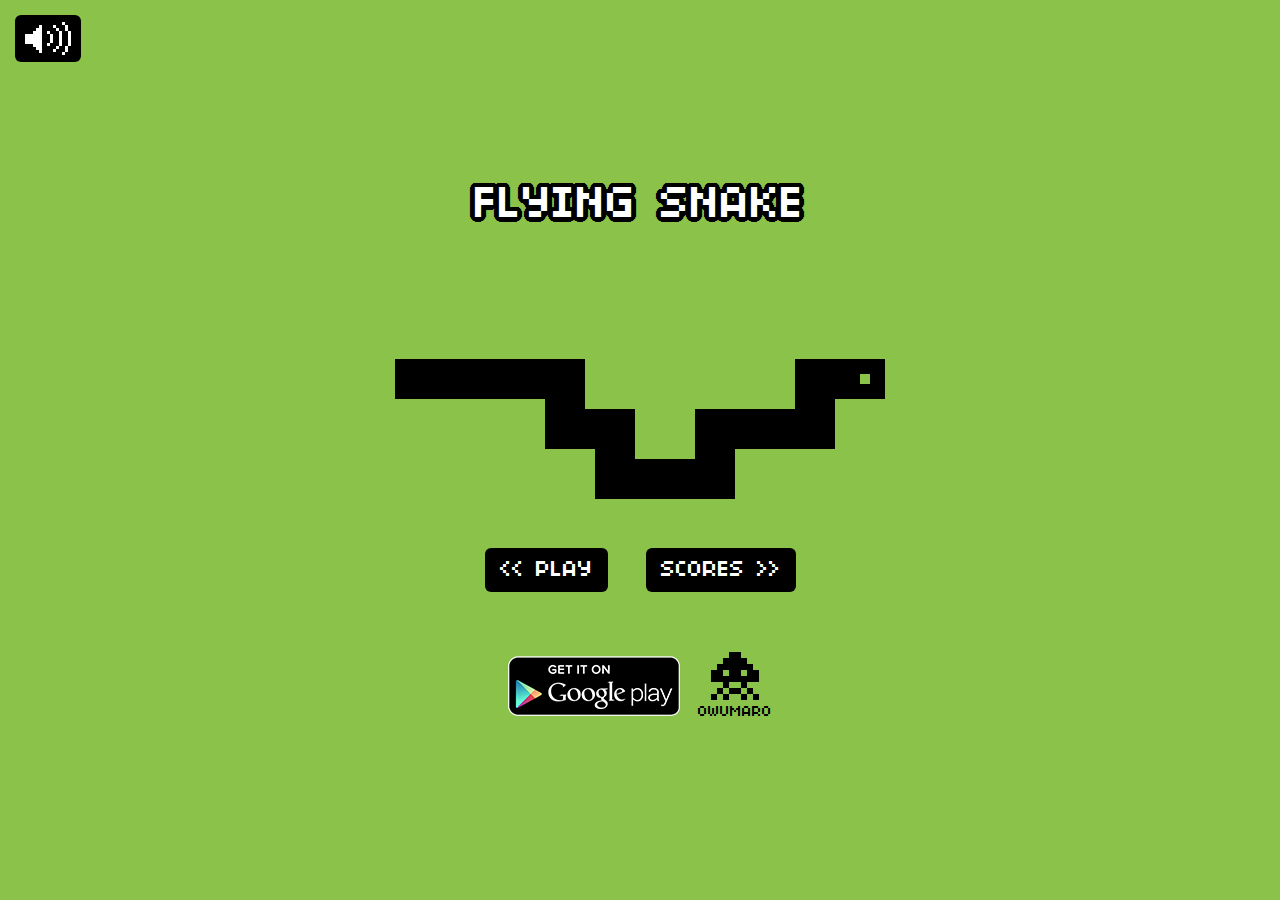
<file: flying-snake/index.html>
<!doctype html>
<html>
  <head>
    <meta name="format-detection" content="telephone=no" />
    <meta name="viewport" content="user-scalable=no, initial-scale=1, maximum-scale=1, minimum-scale=1, width=device-width, height=device-height" />
    <title>Flying Snake</title>
    <link href="css/style.css" rel="stylesheet">
  </head>
  <body>

    <!-- Intro -->
    <div class="outer" id="intro">
      <div class="middle">
        <div class="inner">

          <div class="title">Flying Snake</div>

          <canvas>Your browser doesn't support HTML5 canvas.</canvas>

          <div class="buttons">
            <button>&lt;&lt; Play</button>
            <button>Scores &gt;&gt;</button>
          </div>

          <div class="footer">
            <div>
              <a href="https://play.google.com/store/apps/details?id=com.owumaro.flying_snake_mobile" target="_blank">
                <img src="img/googleplay.png" id="googleplay">
              </a>
            </div>
            <div>
              <a href="https://github.com/Owumaro" target="_blank">
                <img src="img/owumaro.gif" id="owumaro">
                <br>Owumaro
              </a>
            </div>
          </div>

        </div>
      </div>
    </div>

    <!-- Game -->
    <div id="game">
      <div id="score">0</div>

      <canvas>Your browser doesn't support HTML5 canvas.</canvas>
    </div>

    <!-- Lose -->
    <div class="outer" id="lose">
      <div class="middle">
        <div class="inner">
          <div class="title">You lose...</div>

          <div class="buttons">
            <button>&lt;&lt; Home</button>
            <button>Play again</button>
            <button>Scores &gt;&gt;</button>
          </div>
        </div>
      </div>
    </div>

    <!-- Scores -->
    <div class="outer" id="scores">
      <div class="middle">
        <div class="inner">

          <div class="title">Scores</div>

          <table>
            <tbody>
              <tr>
                <td><span>1</span></td>
                <td>-</td>
              </tr>
              <tr>
                <td><span>2</span></td>
                <td>-</td>
              </tr>
              <tr>
                <td><span>3</span></td>
                <td>-</td>
              </tr>
              <tr>
                <td><span>4</span></td>
                <td>-</td>
              </tr>
              <tr>
                <td><span>5</span></td>
                <td>-</td>
              </tr>
            </tbody>
          </table>

          <button>&lt;&lt; Home</button>

        </div>
      </div>
    </div>

    <!-- Sound -->
    <div id="sound">
      <button><img src="img/sound_on.gif"></button>
    </div>

    <script src="bower_components/jquery/dist/jquery.min.js"></script>
    <script src="bower_components/jquery-color/jquery.color.js"></script>
    <script src="bower_components/fastclick/lib/fastclick.js"></script>
    <script src="bower_components/howler/howler.min.js"></script>
    <script src="main.min.js"></script>
  </body>
</html>
</file>
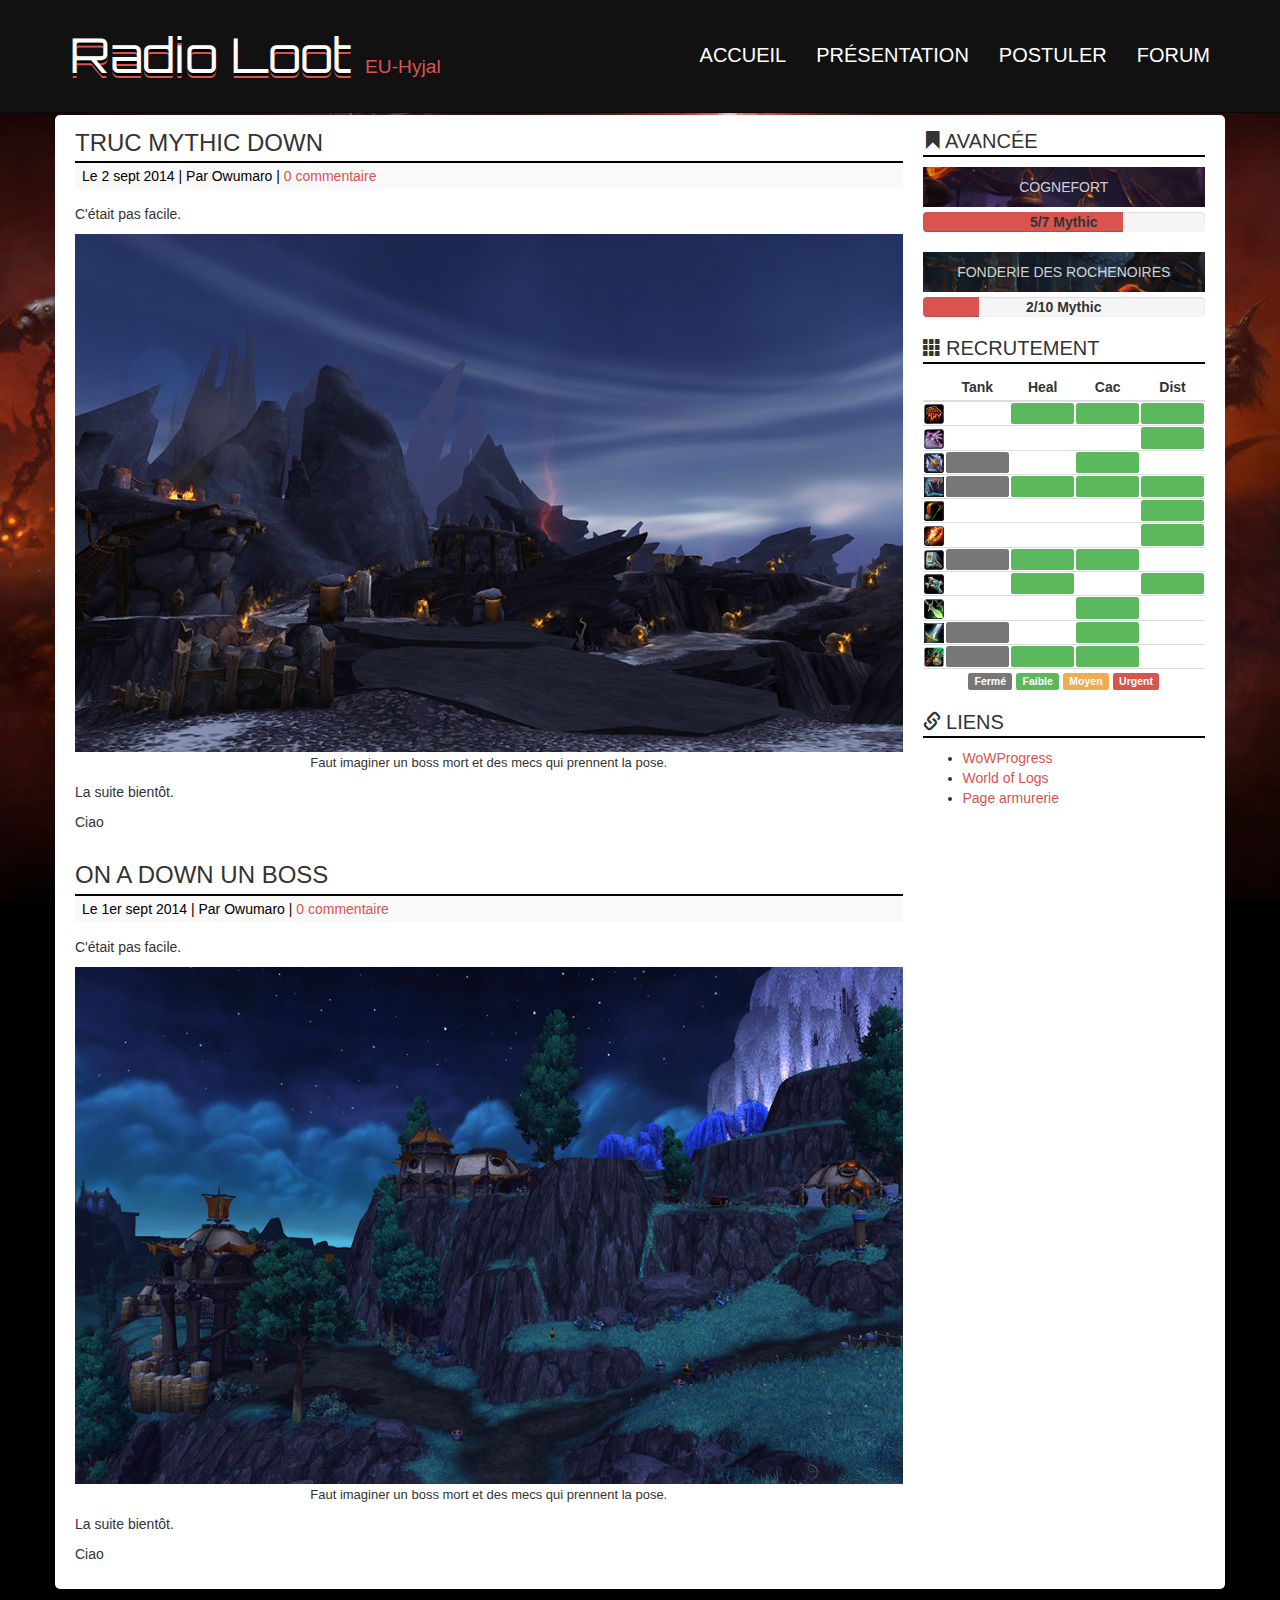
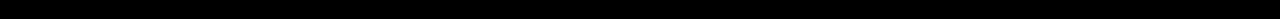
<file: radio-loot/index.html>
<!doctype html>
<html>
  <head>
    <meta charset="utf-8">
    <title>Radio Loot</title>
    <link href="bootstrap/css/bootstrap.min.css" rel="stylesheet">
    <link href="style.css" rel="stylesheet">
  </head>

  <body>

    <!-- Header/navbar -->
    <nav class="navbar navbar-inverse navbar-fixed-top" role="navigation">
      <div class="container">
        <div class="navbar-header">
          <button type="button" class="navbar-toggle collapsed" data-toggle="collapse" data-target="#navbar" aria-expanded="false" aria-controls="navbar">
            <span class="sr-only">Toggle navigation</span>
            <span class="icon-bar"></span>
            <span class="icon-bar"></span>
            <span class="icon-bar"></span>
          </button>
          <a class="navbar-brand" href="#">Radio Loot <small>EU-Hyjal</small></a>
        </div>
        <div id="navbar" class="navbar-collapse collapse">
          <ul class="nav navbar-nav navbar-right">
            <li><a href="index.html">Accueil</a></li>
            <li><a href="pres.html">Présentation</a></li>
            <li><a href="post.html">Postuler</a></li>
            <li><a href="forum.html">Forum</a></li>
          </ul>
        </div>
      </div>
    </nav>

    <!-- Content -->
    <div class="container content">

      <!-- News -->
      <div class="col-sm-9 news">
        <div class="article">
          <h3>Truc mythic down</h3>
          <small>Le 2 sept 2014 | Par Owumaro | <a href="#">0 commentaire</a></small>

          <p>C'était pas facile.</p>
          <img src="img/screen1.jpg" class="img-responsive">
          <div class="caption">Faut imaginer un boss mort et des mecs qui prennent la pose.</div>
          <p>La suite bientôt.</p>
          <p>Ciao</p>
        </div>

        <div class="article">
          <h3>On a down un boss</h3>
          <small>Le 1er sept 2014 | Par Owumaro | <a href="#">0 commentaire</a></small>

          <p>C'était pas facile.</p>
          <img src="img/screen2.jpg" class="img-responsive">
          <div class="caption">Faut imaginer un boss mort et des mecs qui prennent la pose.</div>
          <p>La suite bientôt.</p>
          <p>Ciao</p>
        </div>
      </div>

      <!-- Menu -->
      <div class="col-sm-3 menu">
        <h1><span class="glyphicon glyphicon-bookmark"></span> Avancée</h1>
        <span class="raid-title" style="background-image:url('img/cognefort.png')">Cognefort</span>
        <div class="progress" data-toggle="tooltip" data-placement="bottom" title="<ul class='list-unstyled' style='margin-bottom: 0;'>
                                                                                   <li>Kargath Lamepoing</li>
                                                                                   <li>Le Boucher</li>
                                                                                   <li>Tectus</li>
                                                                                   <li>Fourgerme</li>
                                                                                   <li>Les ogrons jumeaux</li>
                                                                                   <li class='text-muted'>Ko'ragh</li>
                                                                                   <li class='text-muted'>Imperator Mar'gok</li>
                                                                                   </ul>">
          <div class="progress-bar progress-bar-danger" role="progressbar" style="width: 71%;"></div>
          <div class="progress-text">5/7 Mythic</div>
        </div>
        <span class="raid-title" style="background-image:url('img/rochenoire.png')">Fonderie des Rochenoires</span>
        <div class="progress" data-toggle="tooltip" data-placement="bottom" title="<ul class='list-unstyled' style='margin-bottom: 0;'>
                                                                                   <li>Gruul</li>
                                                                                   <li>Mangeroc</li>
                                                                                   <li class='text-muted'>Seigneur des bêtes Darmac</li>
                                                                                   <li class='text-muted'>Courbe-flamme Ka'graz</li>
                                                                                   <li class='text-muted'>Hans'gar et Franzok</li>
                                                                                   <li class='text-muted'>Conducteur Thogar</li>
                                                                                   <li class='text-muted'>Le Haut-fourneau</li>
                                                                                   <li class='text-muted'>Kromog</li>
                                                                                   <li class='text-muted'>Les vierges de Fer</li>
                                                                                   <li class='text-muted'>Main-Noire</li>
                                                                                   </ul>">
          <div class="progress-bar progress-bar-danger" role="progressbar" style="width: 20%;"></div>
          <div class="progress-text">2/10 Mythic</div>
        </div>

        <h1><span class="glyphicon glyphicon-th"></span> Recrutement</h1>

        <table class="table recrutement">
          <thead>
            <tr>
              <th></th>
              <th class="col-xs-3">Tank</th>
              <th class="col-xs-3">Heal</th>
              <th class="col-xs-3">Cac</th>
              <th class="col-xs-3">Dist</th>
            </tr>
          </thead>
          <tbody>
            <tr>
              <td><img src="img/c_icon_cham.png"></td>
              <td></td>
              <td><span class="label label-success"> </span></td>
              <td><span class="label label-success"> </span></td>
              <td><span class="label label-success"> </span></td>
            </tr>
            <tr>
              <td><img src="img/c_icon_demo.png"></td>
              <td></td>
              <td></td>
              <td></td>
              <td><span class="label label-success"> </span></td>
            </tr>
            <tr>
              <td><img src="img/c_icon_dk.png"></td>
              <td><span class="label label-default"> </span></td>
              <td></td>
              <td><span class="label label-success"> </span></td>
              <td></td>
            </tr>
            <tr>
              <td><img src="img/c_icon_druid.png"></td>
              <td><span class="label label-default"> </span></td>
              <td><span class="label label-success"> </span></td>
              <td><span class="label label-success"> </span></td>
              <td><span class="label label-success"> </span></td>
            </tr>
            <tr>
              <td><img src="img/c_icon_hunt.png"></td>
              <td></td>
              <td></td>
              <td></td>
              <td><span class="label label-success"> </span></td>
            </tr>
            <tr>
              <td><img src="img/c_icon_mage.png"></td>
              <td></td>
              <td></td>
              <td></td>
              <td><span class="label label-success"> </span></td>
            </tr>
            <tr>
              <td><img src="img/c_icon_pal.png"></td>
              <td><span class="label label-default"> </span></td>
              <td><span class="label label-success"> </span></td>
              <td><span class="label label-success"> </span></td>
              <td></td>
            </tr>
            <tr>
              <td><img src="img/c_icon_priest.png"></td>
              <td></td>
              <td><span class="label label-success"> </span></td>
              <td></td>
              <td><span class="label label-success"> </span></td>
            </tr>
            <tr>
              <td><img src="img/c_icon_rogue.png"></td>
              <td></td>
              <td></td>
              <td><span class="label label-success"> </span></td>
              <td></td>
            </tr>
            <tr>
              <td><img src="img/c_icon_war.png"></td>
              <td><span class="label label-default"> </span></td>
              <td></td>
              <td><span class="label label-success"> </span></td>
              <td></td>
            </tr>
            <tr>
              <td><img src="img/c_icon_monk.png"></td>
              <td><span class="label label-default"> </span></td>
              <td><span class="label label-success"> </span></td>
              <td><span class="label label-success"> </span></td>
              <td></td>
            </tr>
          </tbody>
          <tfoot>
            <tr>
              <td colspan="5">
                <span class="label label-default">Fermé</span>
                <span class="label label-success">Faible</span>
                <span class="label label-warning">Moyen</span>
                <span class="label label-danger">Urgent</span>
              </td>
            </tr>
          </tfoot>
        </table>

        <h1><span class="glyphicon glyphicon-link"></span> Liens</h1>

        <ul style="text-align:left">
          <li><a href="#">WoWProgress</a></li>
          <li><a href="#">World of Logs</a></li>
          <li><a href="#">Page armurerie</a></li>
        </ul>

      </div>

    </div>

    <!-- Bootstrap -->
    <script src="https://ajax.googleapis.com/ajax/libs/jquery/1.11.1/jquery.min.js"></script>
    <script src="bootstrap/js/bootstrap.min.js"></script>

    <!-- Progress : tooltip -->
    <script>
      $('.progress').tooltip({html: true, animation: false});
    </script>

    <!-- Skrollr -->
    <script type="text/javascript" src="bower_components/skrollr/dist/skrollr.min.js"></script>
    <script type="text/javascript">
      // Parameters
      var headerHeight = 100;
      var headerBrandFontSize = '48px';
      var headerLinksFontSize = '20px';

      var navbarHeight = 50;
      var navbarBrandFontSize = '32px';
      var navbarLinksFontSize = '20px';

      // Settings parameters to DOM before loading Skrollr
      var scrollEnd = headerHeight - navbarHeight;

      var brand = document.querySelector('.navbar-brand');
      brand.setAttribute('data-0', 'font-size:' + headerBrandFontSize + ';line-height:' + (headerHeight - 30) + 'px;');
      brand.setAttribute('data-' + scrollEnd, 'font-size:' + navbarBrandFontSize + ';line-height:' + (navbarHeight - 30) + 'px;');

      var links = document.querySelectorAll('.navbar-nav>li>a');
      for (var i=0; i<links.length; i++) {
        links[i].setAttribute('data-0', 'font-size:' + headerLinksFontSize + ';line-height:' + (headerHeight - 30) + 'px;');
        links[i].setAttribute('data-' + scrollEnd, 'font-size:' + navbarLinksFontSize + ';line-height:' + (navbarHeight - 30) + 'px;');
      }

      var button = document.querySelector('button.navbar-toggle');
      button.setAttribute('data-0', 'margin-top:' + (headerHeight-34)/2 + 'px;');
      button.setAttribute('data-' + scrollEnd, 'margin-top:' + (navbarHeight-34)/2 + 'px;');

      // Activate Skrollr
      var s = skrollr.init({
        forceHeight: false
      });
    </script>

  </body>
</html>
</file>
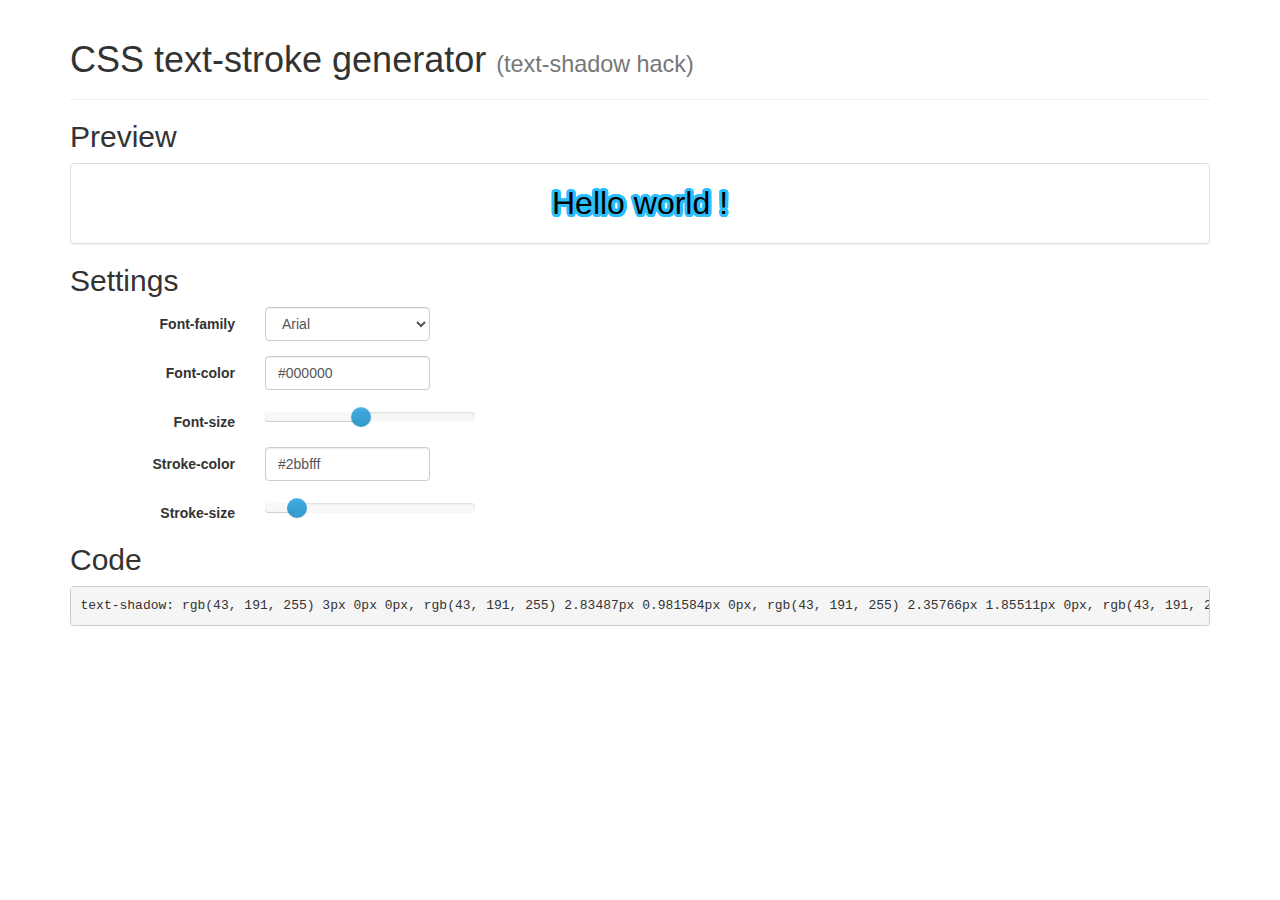
<file: text-stroke-generator/index.html>
<!DOCTYPE html>
<html>
  <head>
    <title>CSS text-stroke generator (text-shadow hack)</title>
    <link href="bower_components/bootstrap/dist/css/bootstrap.min.css" rel="stylesheet">
    <link href="bower_components/seiyria-bootstrap-slider/dist/css/bootstrap-slider.min.css" rel="stylesheet">
    <link href="bower_components/mjolnic-bootstrap-colorpicker/dist/css/bootstrap-colorpicker.min.css" rel="stylesheet">
    <style>
      @import url('http://fonts.googleapis.com/css?family=Open+Sans');
      @import url('http://fonts.googleapis.com/css?family=Roboto');
      @import url('http://fonts.googleapis.com/css?family=Oswald');
      @import url('http://fonts.googleapis.com/css?family=Lato');
      @import url('http://fonts.googleapis.com/css?family=Source+Sans+Pro');
      @import url('http://fonts.googleapis.com/css?family=PT+Sans');
      @import url('http://fonts.googleapis.com/css?family=Droid+Sans');
      @import url('http://fonts.googleapis.com/css?family=Raleway');
      
      textarea#preview {
        width:100%;
        border:0;
        resize: none;
        text-align: center;
        display:inline-block;
        vertical-align: middle;
        outline: none;
      }

      textarea#code {
        width:100%;
      }
    </style>
  </head>
  <body>
    <div class="container">
      <div class="page-header">
        <h1>CSS text-stroke generator <small>(text-shadow hack)</small></h1>
      </div>

      <h2>Preview</h2>

      <div class="panel panel-default">
        <div class="panel-body">
          <textarea id="preview" rows="1">Hello world !</textarea>
        </div>
      </div>

      <h2>Settings</h2>

      <form class="form-horizontal" role="form">
        <div class="form-group">
          <label class="col-sm-2 control-label">Font-family</label>
          <div class="col-sm-2">
            <select id="fontFamily" class="form-control">
              <optgroup label="Classics">
              <option>Arial</option>
              <option>Calibri</option>
              <option>Helvetica</option>
              <option>Times</option>
                </optgroup>
              <optgroup label="Google fonts">
              <option>Droid Sans</option>
              <option>Lato</option>
              <option>Open Sans</option>
              <option>Oswald</option>
              <option>PT Sans</option>
              <option>Raleway</option>
              <option>Roboto</option>
              <option>Source Sans Pro</option>
                </optgroup>
            </select>
          </div>
        </div>
        <div class="form-group">
          <label class="col-sm-2 control-label">Font-color</label>
          <div class="col-sm-2">
            <input type="text" class="form-control" id="fontColor" value="#000000" />
          </div>
        </div>

        <div class="form-group">
          <label class="col-sm-2 control-label">Font-size</label>
          <div class="col-sm-2">
            <input id="fontSize" type="number" data-slider-min="0" data-slider-max="70" data-slider-step="1" data-slider-value="32"/>
          </div>
        </div>

        <div class="form-group">
          <label class="col-sm-2 control-label">Stroke-color</label>
          <div class="col-sm-2">
            <input type="text" class="form-control" id="strokeColor" value="#2bbfff" />
          </div>
        </div>

        <div class="form-group">
          <label class="col-sm-2 control-label">Stroke-size</label>
          <div class="col-sm-2">
            <input id="strokeSize" type="number" data-slider-min="0" data-slider-max="20" data-slider-step="1" data-slider-value="3"/>
          </div>
        </div>
      </form>

      <h2>Code</h2>

      <pre></pre>

    <script src="bower_components/jquery/dist/jquery.min.js"></script>
    <script src="bower_components/seiyria-bootstrap-slider/dist/bootstrap-slider.min.js"></script>
    <script src="bower_components/mjolnic-bootstrap-colorpicker/dist/js/bootstrap-colorpicker.min.js"></script>
    <script src="index.js"></script>
  </body>
</html>
</file>
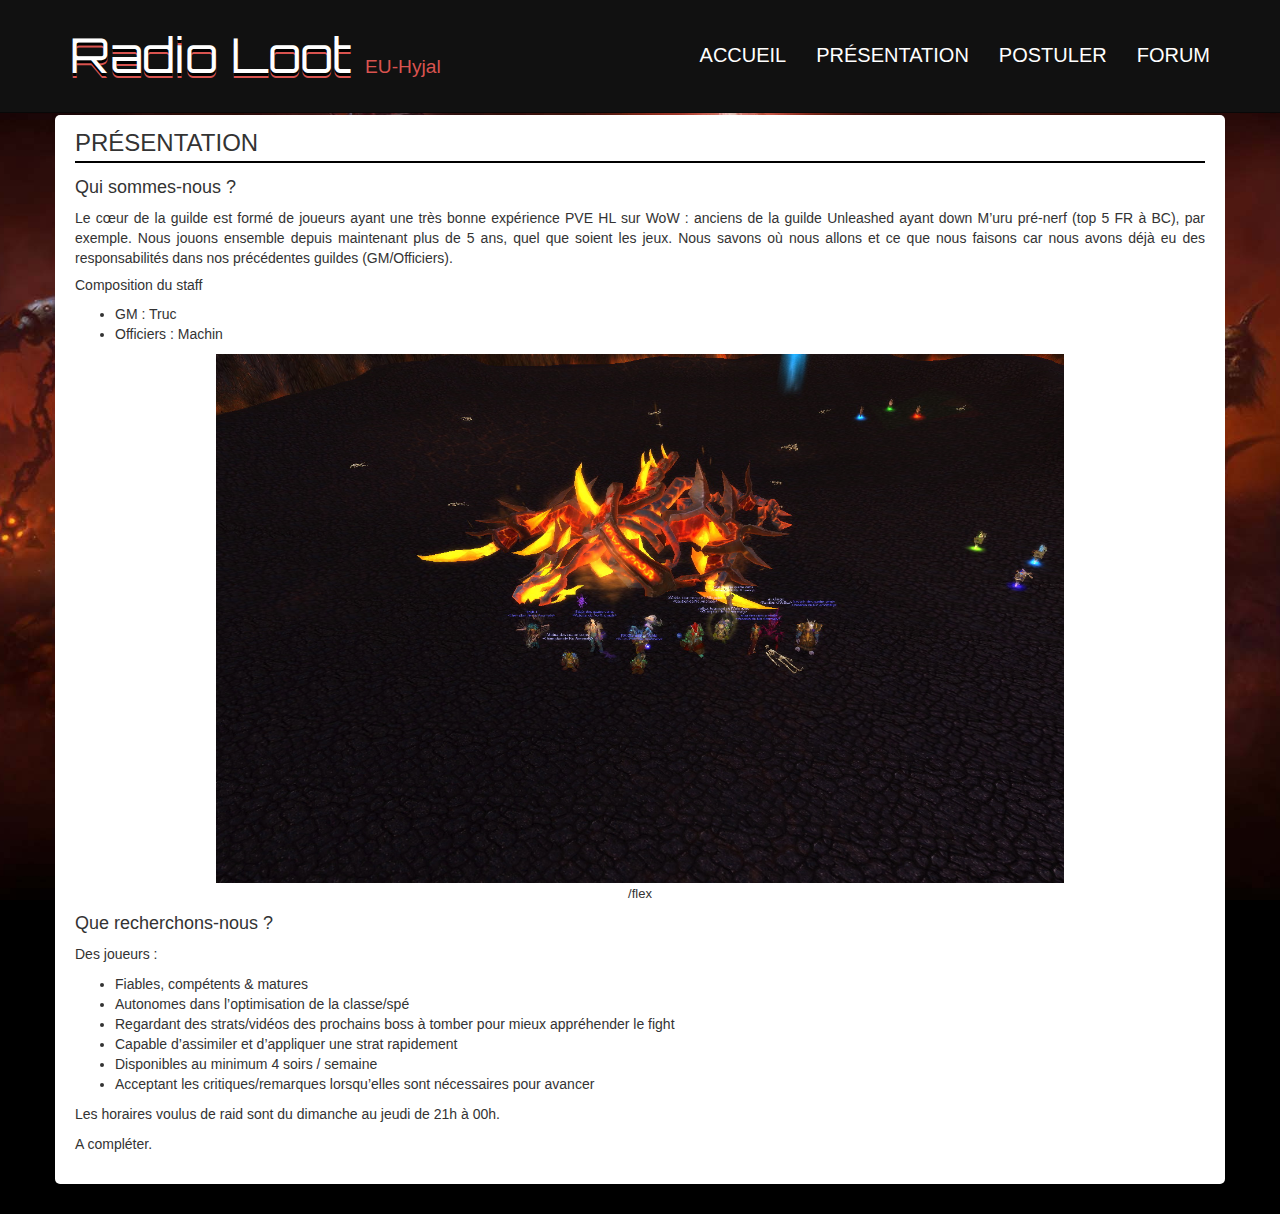
<file: radio-loot/pres.html>
<!doctype html>
<html>
  <head>
    <meta charset="utf-8">
    <title>Radio Loot</title>
    <link href="bootstrap/css/bootstrap.min.css" rel="stylesheet">
    <link href="style.css" rel="stylesheet">
  </head>

  <body>

    <!-- Header/navbar -->
    <nav class="navbar navbar-inverse navbar-fixed-top" role="navigation">
      <div class="container">
        <div class="navbar-header">
          <button type="button" class="navbar-toggle collapsed" data-toggle="collapse" data-target="#navbar" aria-expanded="false" aria-controls="navbar">
            <span class="sr-only">Toggle navigation</span>
            <span class="icon-bar"></span>
            <span class="icon-bar"></span>
            <span class="icon-bar"></span>
          </button>
          <a class="navbar-brand" href="#">Radio Loot <small>EU-Hyjal</small></a>
        </div>
        <div id="navbar" class="navbar-collapse collapse">
          <ul class="nav navbar-nav navbar-right">
            <li><a href="index.html">Accueil</a></li>
            <li><a href="pres.html">Présentation</a></li>
            <li><a href="post.html">Postuler</a></li>
            <li><a href="forum.html">Forum</a></li>
          </ul>
        </div>
      </div>
    </nav>

    <!-- Content -->
    <div class="container content">

      <!-- Pres -->
      <div class="page">
        <div class="article">
          <h3>Présentation</h3>

          <h4>Qui sommes-nous ?</h4>

          <p>Le cœur de la guilde est formé de joueurs ayant une très bonne expérience PVE HL sur WoW : anciens de la guilde Unleashed ayant down M’uru pré-nerf (top 5 FR à BC), par exemple. Nous jouons ensemble depuis maintenant plus de 5 ans, quel que soient les jeux. Nous savons où nous allons et ce que nous faisons car nous avons déjà eu des responsabilités dans nos précédentes guildes (GM/Officiers).</p>

          <h5>Composition du staff</h5>

          <ul>
            <li>GM : Truc</li>
            <li>Officiers : Machin</li>
          </ul>


          <img src="img/guilde.jpg" style="display:block;width:75%;margin:0 auto;">
          <div class="caption">/flex</div>
          <h4>Que recherchons-nous ?</h4>

          <p>Des joueurs :</p>

          <ul>
            <li>Fiables, compétents & matures</li>
            <li>Autonomes dans l’optimisation de la classe/spé</li>
            <li>Regardant des strats/vidéos des prochains boss à tomber pour mieux appréhender le fight</li>
            <li>Capable d’assimiler et d’appliquer une strat rapidement</li>
            <li>Disponibles au minimum 4 soirs / semaine</li>
            <li>Acceptant les critiques/remarques lorsqu’elles sont nécessaires pour avancer</li>
          </ul>

          <p>Les horaires voulus de raid sont du dimanche au jeudi de 21h à 00h.</p>

          <p>A compléter.</p>
        </div>
      </div>
    </div>

    <!-- Bootstrap -->
    <script src="https://ajax.googleapis.com/ajax/libs/jquery/1.11.1/jquery.min.js"></script>
    <script src="bootstrap/js/bootstrap.min.js"></script>
    <!--<script src="bower_components/bootstrap/dist/js/bootstrap.min.js"></script>-->
    <!--<script src="bower_components/bootstrap/js/collapse.js"></script>
<script src="bower_components/bootstrap/js/transition.js"></script>-->

    <!-- Avancée : tooltip -->
    <!--<script src="bower_components/bootstrap/js/tooltip.js"></script>-->
    <script>
      $('.progress').tooltip({html: true, animation: false});
    </script>

    <!-- Skrollr -->
    <script type="text/javascript" src="bower_components/skrollr/dist/skrollr.min.js"></script>
    <script type="text/javascript">
      // Parameters
      var headerHeight = 100;
      var headerBrandFontSize = '48px';
      var headerLinksFontSize = '20px';

      var navbarHeight = 50;
      var navbarBrandFontSize = '32px';
      var navbarLinksFontSize = '20px';

      // Settings parameters to DOM before loading Skrollr
      var scrollEnd = headerHeight - navbarHeight;

      var brand = document.querySelector('.navbar-brand');
      brand.setAttribute('data-0', 'font-size:' + headerBrandFontSize + ';line-height:' + (headerHeight - 30) + 'px;');
      brand.setAttribute('data-' + scrollEnd, 'font-size:' + navbarBrandFontSize + ';line-height:' + (navbarHeight - 30) + 'px;');

      var links = document.querySelectorAll('.navbar-nav>li>a');
      for (var i=0; i<links.length; i++) {
        links[i].setAttribute('data-0', 'font-size:' + headerLinksFontSize + ';line-height:' + (headerHeight - 30) + 'px;');
        links[i].setAttribute('data-' + scrollEnd, 'font-size:' + navbarLinksFontSize + ';line-height:' + (navbarHeight - 30) + 'px;');
      }

      var button = document.querySelector('button.navbar-toggle');
      button.setAttribute('data-0', 'margin-top:' + (headerHeight-34)/2 + 'px;');
      button.setAttribute('data-' + scrollEnd, 'margin-top:' + (navbarHeight-34)/2 + 'px;');

      // Activate Skrollr
      var s = skrollr.init({
        forceHeight: false
      });
    </script>

  </body>
</html>
</file>
<file: flying-snake/css/style.css>
@font-face {
  font-family: '04b_03';
  src: url('../fonts/04b_03.ttf');
}

* {
  -webkit-touch-callout: none;
  -webkit-user-select: none;
  -khtml-user-select: none;
  -moz-user-select: none;
  -ms-user-select: none;
  user-select: none;
  border-spacing: 0;
}

body {
  margin:0;
  background-color: #8bc34a;
  font-family: '04b_03';
  text-transform: uppercase;
}

button {
  font:inherit;
  cursor:pointer;
  outline:none;
}

a {
  color:#000;
}

div.outer {
  display: table;
  position: absolute;
  height: 100%;
  width: 100%;
}

div.middle {
  display: table-cell;
  vertical-align: middle;
}

div.inner {
  margin:0 auto;
  text-align:center;
}

div.title {
  font-size:48px;
  font-weight: normal;
  white-space: nowrap;
  color:#fff;
  text-shadow: rgb(0, 0, 0) 5px 0px 0px, rgb(0, 0, 0) 4px 1px 0px, rgb(0, 0, 0) 4px 1px 0px, rgb(0, 0, 0) 4px 2px 0px, rgb(0, 0, 0) 3px 3px 0px, rgb(0, 0, 0) 2px 4px 0px, rgb(0, 0, 0) 1px 4px 0px, rgb(0, 0, 0) 0px 4px 0px, rgb(0, 0, 0) 0px 5px 0px, rgb(0, 0, 0) -1px 4px 0px, rgb(0, 0, 0) -2px 4px 0px, rgb(0, 0, 0) -2px 4px 0px, rgb(0, 0, 0) -3px 3px 0px, rgb(0, 0, 0) -4px 2px 0px, rgb(0, 0, 0) -4px 1px 0px, rgb(0, 0, 0) -4px 0px 0px, rgb(0, 0, 0) -5px 0px 0px, rgb(0, 0, 0) -4px -1px 0px, rgb(0, 0, 0) -4px -2px 0px, rgb(0, 0, 0) -3px -3px 0px, rgb(0, 0, 0) -3px -3px 0px, rgb(0, 0, 0) -2px -4px 0px, rgb(0, 0, 0) -1px -4px 0px, rgb(0, 0, 0) 0px -4px 0px, rgb(0, 0, 0) 0px -4px 0px, rgb(0, 0, 0) 1px -4px 0px, rgb(0, 0, 0) 2px -4px 0px, rgb(0, 0, 0) 3px -3px 0px, rgb(0, 0, 0) 3px -3px 0px, rgb(0, 0, 0) 4px -2px 0px, rgb(0, 0, 0) 4px -1px 0px, rgb(0, 0, 0) 4px 0px 0px;
}

@media (max-width: 600px) {
  div.title {
    font-size:36px;
  }
}

div.title, div.buttons, div.footer {
  margin: 25px 0;
}

div.footer {
  padding-top:20px;
}

div.footer div {
  display:inline-block;
  margin:0 5px;
}

div.footer a {
  text-decoration: none;
}

div.footer img#owumaro {
  width:48px;
}

@media (max-width: 600px) {
  div.footer {
    font-size:12px;
  }

  div.footer img#owumaro {
    width:32px;
  }

  div.footer img#googleplay {
    width:114px;
  }
}

button {
  background-color:#000;
  color:#fff;
  border:0;
  border-radius:6px;
  padding:10px 15px;
  margin: 15px;
  text-transform: uppercase;
  font-size: 24px;
}

@media (max-width: 600px) {
  button {
    font-size:18px;
    padding:7px 10px;
    margin: 5px;
  }
}

button.hover {
  background-color:#fff;
}

/* Intro */
#intro canvas {
  max-width:80%;
}

/* Game */
#game {
  position:absolute;
  width:100%;
  height:100%;
}

#game canvas {
  display: block;
  margin:0 auto;
}

#game #score {
  position:absolute;
  margin-top:15px;
  width:100%;
  text-align: center;
  font-size:64px;
  color:#fff;
  text-shadow: rgb(0, 0, 0) 5px 0px 0px, rgb(0, 0, 0) 4px 1px 0px, rgb(0, 0, 0) 4px 1px 0px, rgb(0, 0, 0) 4px 2px 0px, rgb(0, 0, 0) 3px 3px 0px, rgb(0, 0, 0) 2px 4px 0px, rgb(0, 0, 0) 1px 4px 0px, rgb(0, 0, 0) 0px 4px 0px, rgb(0, 0, 0) 0px 5px 0px, rgb(0, 0, 0) -1px 4px 0px, rgb(0, 0, 0) -2px 4px 0px, rgb(0, 0, 0) -2px 4px 0px, rgb(0, 0, 0) -3px 3px 0px, rgb(0, 0, 0) -4px 2px 0px, rgb(0, 0, 0) -4px 1px 0px, rgb(0, 0, 0) -4px 0px 0px, rgb(0, 0, 0) -5px 0px 0px, rgb(0, 0, 0) -4px -1px 0px, rgb(0, 0, 0) -4px -2px 0px, rgb(0, 0, 0) -3px -3px 0px, rgb(0, 0, 0) -3px -3px 0px, rgb(0, 0, 0) -2px -4px 0px, rgb(0, 0, 0) -1px -4px 0px, rgb(0, 0, 0) 0px -4px 0px, rgb(0, 0, 0) 0px -4px 0px, rgb(0, 0, 0) 1px -4px 0px, rgb(0, 0, 0) 2px -4px 0px, rgb(0, 0, 0) 3px -3px 0px, rgb(0, 0, 0) 3px -3px 0px, rgb(0, 0, 0) 4px -2px 0px, rgb(0, 0, 0) 4px -1px 0px, rgb(0, 0, 0) 4px 0px 0px;
}

@media (max-width: 600px) {
  #game #score {
    font-size:42px;
  }
}

/* Lose */
#lose .inner {
  max-width:600px;
}

/* Scores */
#scores table {
  max-width:500px;
  margin:10px auto;
  font-size:24px;
  border:0;
  height: 250px;
}

#scores table thead {
  border-bottom:3px solid #000;
}

#scores table tbody tr td {
  padding:3px 15px;
}

#scores table tbody tr td:nth-child(2) {
  min-width:100px;
  font-size:32px;
}

#scores table tbody tr:nth-child(1) td span {
  background-color:#ffce00;
}

#scores table tbody tr:nth-child(2) td span {
  background-color:#bfbfbf;
}

#scores table tbody tr:nth-child(3) td span {
  background-color:#ef9300;
}

#scores table tbody tr td span {
  display:inline-block;
  width:30px;
  height:30px;
  line-height:30px;
  border-radius:6px;
  padding:3px 0 0 3px;
}

/* Sound */
#sound {
  position:absolute;
}

#sound button {
  padding:7px 10px;
  line-height: 0;
  cursor:pointer;
}

@media (max-width: 600px) {
  #sound button {
    padding:5px 7px;
  }

  #sound button img {
    width:30px;
  }
}
</file>
<file: radio-loot/style.css>
@import url("http://fonts.googleapis.com/css?family=Orbitron");
@font-face {
  font-family: 'AR Techni LB';
  src: url("AR Techni LB.ttf"); }
/* Variables */
/* Global */
body {
  background-image: url("img/background.jpg");
  background-repeat: no-repeat;
  background-color: #000;
  background-size: cover;
  background-position: center top;
  background-attachment: fixed; }

a {
  color: #d9534f; }

a:hover,
a:focus {
  color: #c34c48; }

::selection {
  background: #d9534f; }

/* Header */
.navbar-inverse {
  background-color: #111; }

.navbar-brand {
  height: auto;
  color: #fff !important;
  font-family: 'Orbitron', sans-serif;
  padding: 20px 15px 10px 15px;
  text-shadow: #000 0px 3px 0px, #d9534f 0px 5px 0px; }

.navbar-brand small {
  color: #d9534f;
  font-family: sans-serif;
  font-size: 40%;
  text-shadow: none; }

.navbar-nav > li > a {
  color: #fff !important;
  font-weight: 400;
  font-size: 20px;
  text-transform: uppercase;
  padding: 20px 15px 10px 15px; }

@media (max-width: 992px) {
  .navbar-nav > li > a {
    line-height: 20px !important; } }
.navbar-nav > li > a:hover {
  text-decoration: underline; }

/* Content */
.content {
  margin-top: 115px;
  margin-bottom: 30px;
  padding: 15px 20px 15px 20px;
  background-color: #fff;
  border-radius: 5px; }

.content .img-responsive {
  margin: 0 auto; }

/* News */
.news {
  padding: 0 20px 0 0;
  margin-bottom: -20px; }

@media (max-width: 768px) {
  .news {
    padding-right: 0; } }
.article {
  padding: 0;
  margin-bottom: 30px;
  background-color: #fff; }
  .article h3 {
    margin: 0 0 15px 0;
    text-transform: uppercase;
    font-size: 24px;
    padding-bottom: 5px;
    border-bottom: 2px solid black; }
  .article small {
    padding: 3px 7px;
    font-size: 14px !important;
    text-transform: none;
    font-size: 18px;
    display: block;
    margin-top: -15px;
    margin-bottom: 15px;
    background-color: #f9f9f9;
    color: #000; }
  .article .caption {
    text-align: center;
    margin-top: 2px;
    margin-bottom: 10px;
    font-size: 13px; }
  .article p {
    text-align: justify; }

/* Menu */
.menu {
  padding: 0;
  text-align: left; }
  .menu h1 {
    margin-top: 0;
    text-transform: uppercase;
    font-size: 20px;
    padding-bottom: 3px;
    border-bottom: 2px solid #000; }
    .menu h1 span.glyphicon {
      font-size: 18px; }

/* Progress */
.raid-title {
  display: inline-block;
  width: 100%;
  text-align: center;
  color: rgba(255, 255, 255, 0.8);
  text-transform: uppercase;
  padding: 10px;
  background-size: cover;
  background-position: top;
  margin-bottom: 5px; }

.progress-text {
  position: absolute;
  left: 0;
  right: 0;
  text-align: center;
  font-weight: 600;
  color: #333; }

.progress-bar-danger {
  background-color: #d9534f; }

.tooltip.in {
  filter: alpha(opacity=100);
  opacity: 1; }

.tooltip-inner {
  padding: 8px; }

/* Recrutement */
.recrutement th {
  text-align: center;
  padding: 3px 0 !important; }
.recrutement td {
  padding: 1px !important;
  height: 20px; }
.recrutement td:first-child {
  width: 20px; }
.recrutement img {
  height: 20px; }
.recrutement tbody span {
  display: block;
  width: 100%;
  height: 100%;
  padding: 0; }
.recrutement tfoot {
  text-align: center; }

/* Other pages */
.page {
  margin-bottom: -15px; }

/*# sourceMappingURL=style.css.map */
</file>
